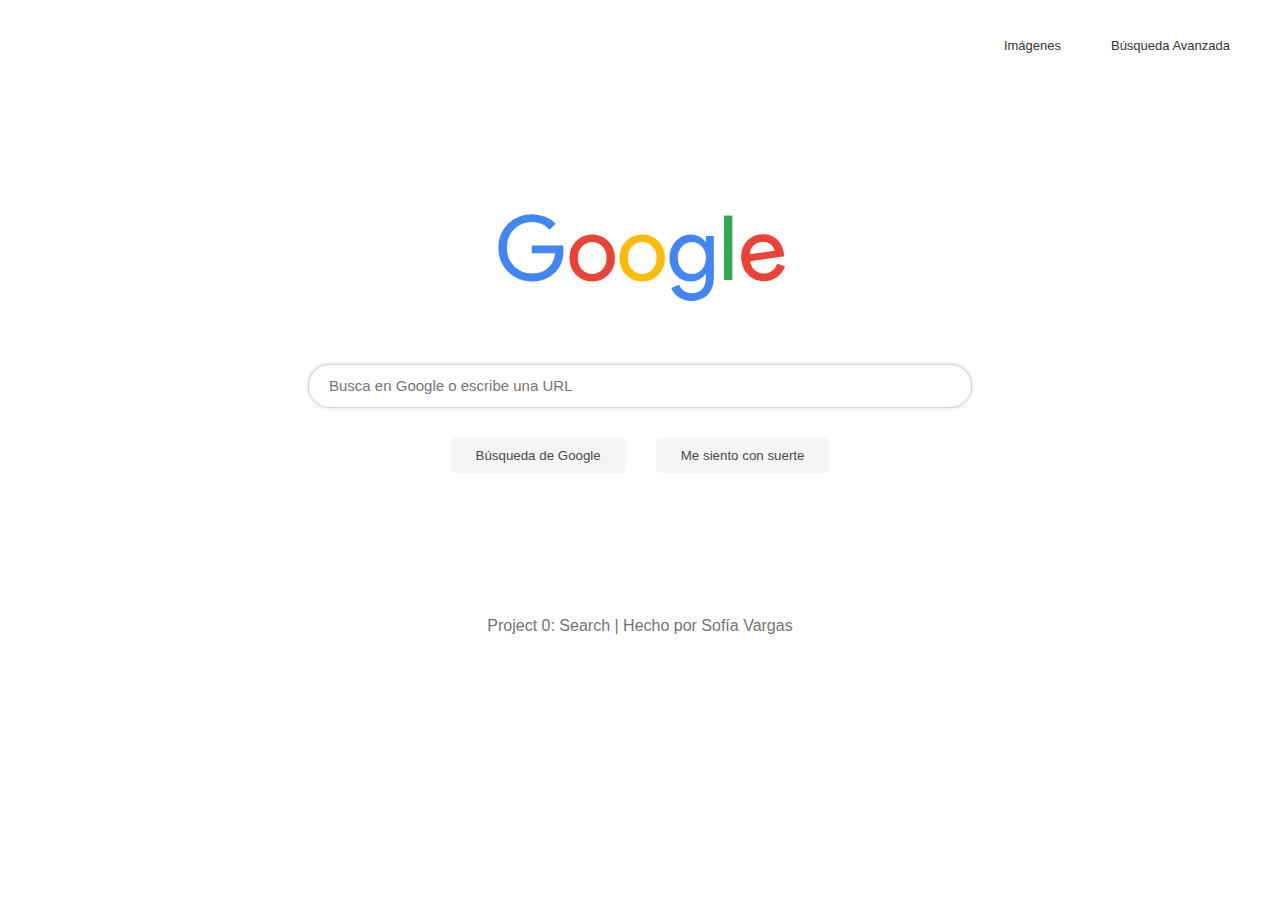
<file: index.html>
<!DOCTYPE html>
<html lang="es">
<head>
    <meta charset="UTF-8">
    <meta name="viewport" content="width=device-width, initial-scale=1.0">
    <title>Search</title>

    <link rel="stylesheet" href="./css/style.css">
</head>
<body>
    <header>
        <ul>
            <li><a href="./images.html">Imágenes</a></li>
            <li><a href="./advanced.html">Búsqueda Avanzada</a></li>
        </ul>
    </header>
    <main>
        <div class="google">
            <h1 class="g">G</h1>
            <h1 class="o1">o</h1>
            <h1 class="o2">o</h1>
            <h1 class="g">g</h1>
            <h1 class="l">l</h1>
            <h1 class="e">e</h1>
        </div>
        <form action="https://www.google.com/search" method="GET">
            <div class="search">
                <input type="text" name="q" placeholder="Busca en Google o escribe una URL">
            </div>
            <div class="opciones">
                <button type="submit">Búsqueda de Google</button>
                <button type="submit" name="btnI">Me siento con suerte</button>
            </div>
        </form>
    </main>
    <footer>
        <p>
            Project 0: Search |
            Hecho por Sofía Vargas
        </p>
    </footer>
</body>
</html>
<!-- Hecho por: Claudia Sofía Vargas Ayerdis -->
<!-- Agradecimientos especiales a Adrián -->
</file>
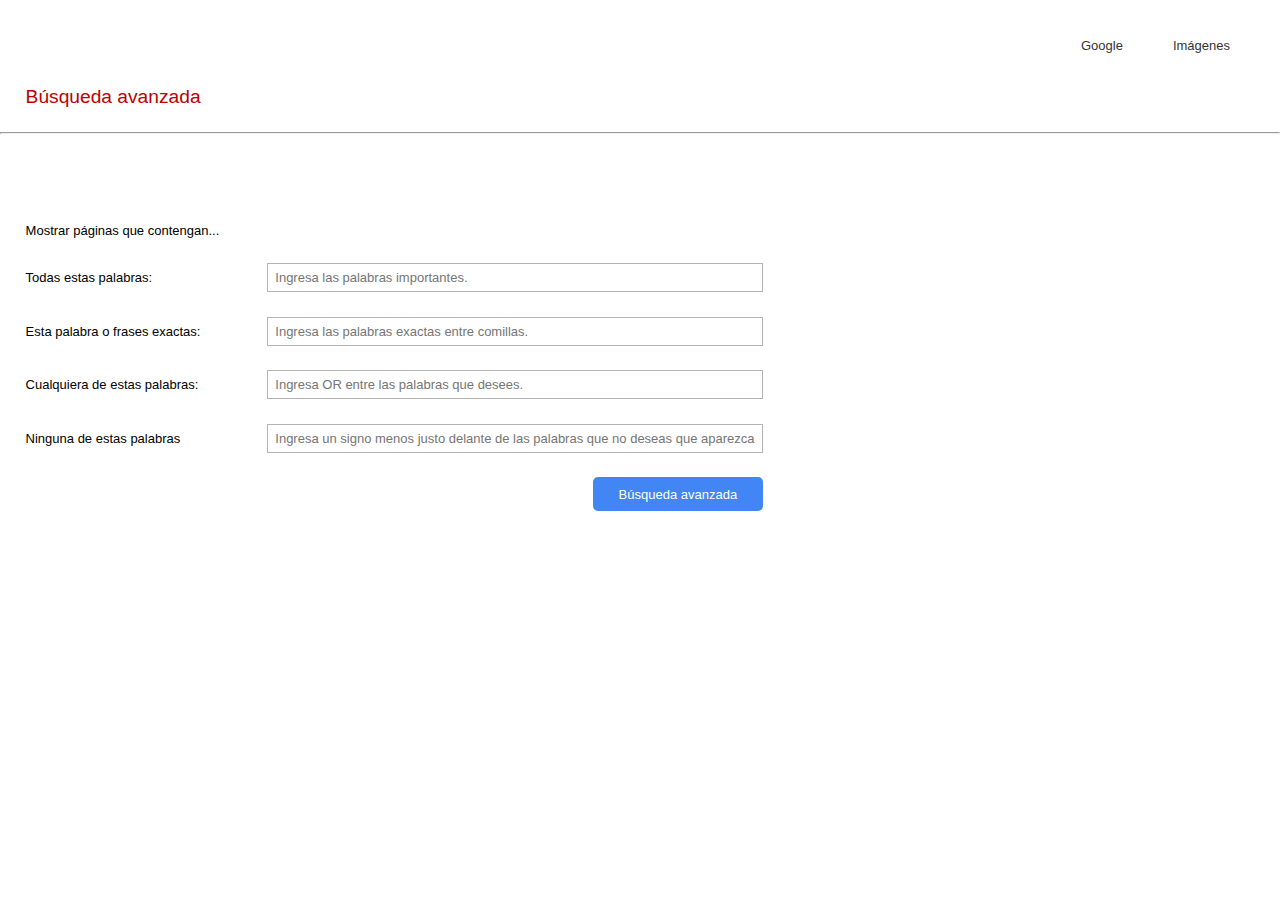
<file: advanced.html>
<!DOCTYPE html>
<html lang="es">
<head>
    <meta charset="UTF-8">
    <meta name="viewport" content="width=device-width, initial-scale=1.0">
    <title>Advanced Search</title>

    <link rel="stylesheet" href="./css/style.css">
    <link rel="stylesheet" href="./css/advanced.css">
</head>
<body>
    <header>
        <ul>
            <li><a href="./index.html">Google</a></li>
            <li><a href="./images.html">Imágenes</a></li>
        </ul>
    </header>
    <div class="advanced">
        <h2 class="advanced_title">Búsqueda avanzada</h2>
    </div>
    <hr>
    <main>
        <div class="container">
            <form action="https://www.google.com/search" method="GET">
                <div class="left">
                    <label>Mostrar páginas que contengan...</label>
                    <div class="form">
                        <label>Todas estas palabras:</label>
                        <input type="text" name="as_q" class="advanced_input" placeholder="Ingresa las palabras importantes.">
                    </div>
    
                    <div class="form">
                        <label>Esta palabra o frases exactas:</label>
                        <input type="text" name="as_epq" class="advanced_input" placeholder="Ingresa las palabras exactas entre comillas.">
                    </div>
    
                    <div class="form">
                        <label>Cualquiera de estas palabras:</label>
                        <input type="text" name="as_oq" class="advanced_input" placeholder="Ingresa OR entre las palabras que desees.">
                    </div>
    
                    <div class="form">
                        <label>Ninguna de estas palabras</label>
                        <input type="text" name="as_eq" class="advanced_input" placeholder='Ingresa un signo menos justo delante de las palabras que no deseas que aparezcan.'>
                    </div>
    
                    <div class="submit_advanced">
                        <input type="submit" value="Búsqueda avanzada" class="busqueda-avanzada">
                    </div>
                </div>
            </form>
        </div>
    </main>
</body>
</html>
</file>
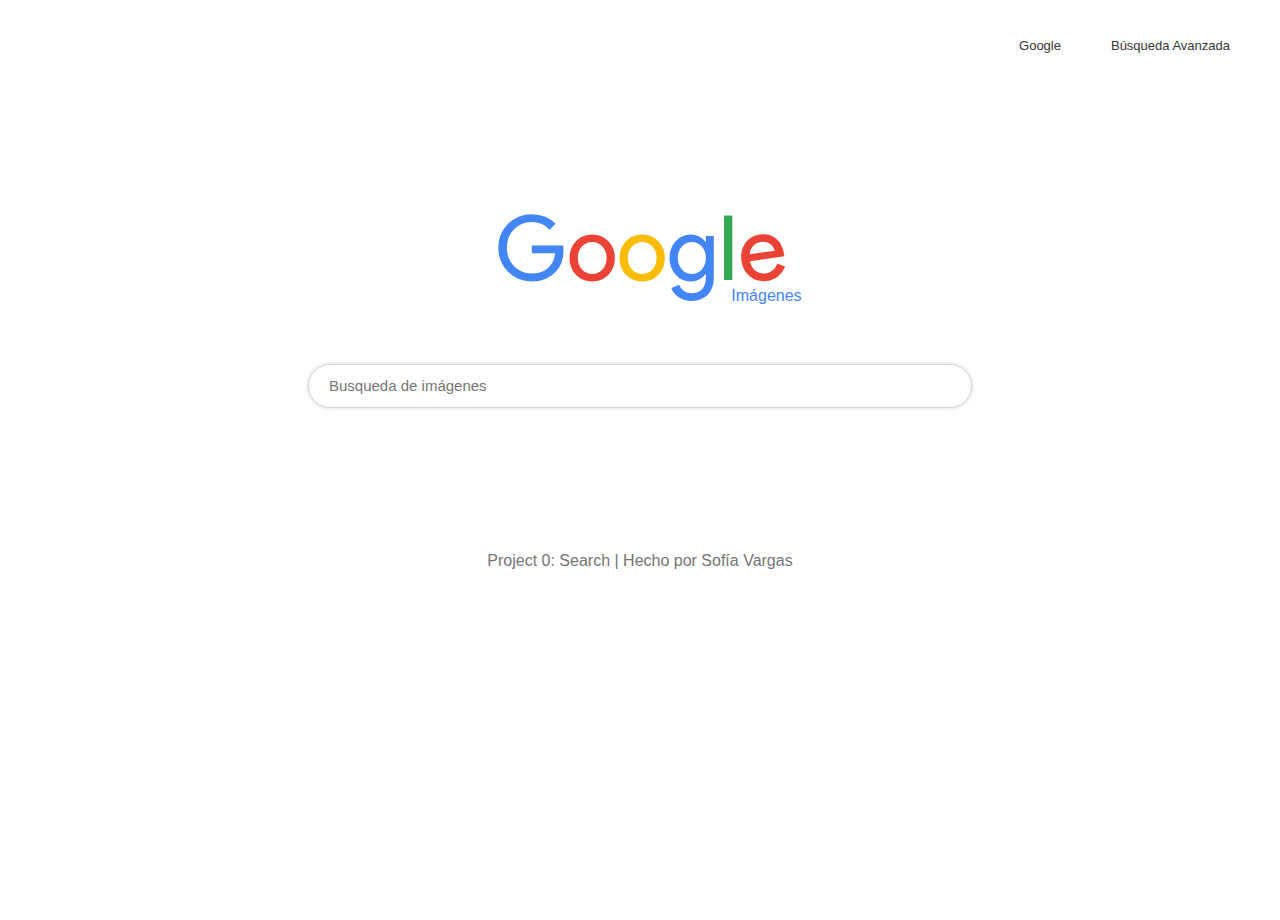
<file: images.html>
<!DOCTYPE html>
<html lang="es">
<head>
    <meta charset="UTF-8">
    <meta name="viewport" content="width=device-width, initial-scale=1.0">
    <title>Imágenes</title>

    <link rel="stylesheet" href="./css/style.css">
</head>
<body>
    <header>
        <ul>
            <li><a href="./index.html">Google</a></li>
            <li><a href="./advanced.html">Búsqueda Avanzada</a></li>
        </ul>
    </header>
    <main>
        <div class="google">
            <h1 class="g">G</h1>
            <h1 class="o1">o</h1>
            <h1 class="o2">o</h1>
            <h1 class="g">g</h1>
            <h1 class="l">l</h1>
            <h1 class="e">e</h1>
            <p>Imágenes</p>
        </div>
        <form action="https://www.google.com/search" method="GET">
            <div class="search">
                <input type="text" name="q" placeholder="Busqueda de imágenes">
                <input type="hidden" name="tbm" value="isch"/>
            </div>
        </form>
    </main>
    <footer>
        <p>
            Project 0: Search |
            Hecho por Sofía Vargas
        </p>
    </footer>
</body>
</html>
<!-- Hecho por: Claudia Sofía Vargas Ayerdis -->
<!-- Agradecimientos especiales a Adrián -->
</file>
<file: css/style.css>
@font-face {
  font-family: product-sans;
  src: url("../fonts/Product_Sans_Regular.ttf");
}

body {
  width: 100%;
  min-height: 100vh;
  margin: 0;
  overflow: hidden;
}

header {
  margin-top: 20px;
  width: 100%;
  height: 20%;
  display: flex;
  justify-content: end;
}

header ul {
  display: flex;
  list-style-type: none;
}

header ul a {
  margin: 10px 50px 0px 0px;
  text-decoration: none;
  font-family: sans-serif;
  font-size: small;
  color: rgb(52, 52, 52);
}

main {
  width: 100%;
  margin-top: 5%;
}

.google {
  display: flex;
  width: 100%;
  justify-content: center;
}

.google h1 {
  font-family: product-sans;
  font-size: 90px;
  font-weight: 500;
}

.google p {
  margin: 0;
  position: absolute;
  padding: 0;
  color: #4285f4;
  transform: translateY(850%) translateX(180%);
  font-family: sans-serif;
}

.google .g {
  color: #4285f4;
}

.google .l {
  color: #34a853;
}

.google .o2 {
  color: #fbbc05;
}

.google .o1,
.google .e {
  color: #ea4335;
}

.google .e {
  rotate: -8deg;
}

form .search {
  display: flex;
  justify-content: center;
}

form .search input {
  width: 50%;
  height: 40px;
  font-size: 15px;
  border-radius: 30px;
  border: 1px solid lightgrey;
  box-shadow: 0 0 0px 0px rgba(100, 100, 100, 0.1),
    0 0 2px 2px rgba(100, 100, 100, 0.1);
  outline: none;
  padding-left: 20px;
}

@media (width < 800px) {
  form .search input {
    width: 80%;
  }
}

form .search input:focus {
  box-shadow: 0 0 2px 2px rgba(0, 183, 255, 0.2),
    0 0 4px 4px rgba(0, 183, 255, 0.2);
}

form .opciones {
  margin-top: 30px;
  width: 100%;
  display: flex;
  justify-content: center;
  gap: 30px;
}

form .opciones button {
  cursor: pointer;
  background-color: whitesmoke;
  border: none;
  padding: 10px 25px 10px 25px;
  color: rgb(74, 74, 74);
  border-radius: 5px;
}

footer {
  margin-top: 10%;
  width: 100%;
  display: flex;
  justify-content: center;
  align-items: center;
  flex-direction: column;
  font-family: Arial, Helvetica, sans-serif;
}

footer h2,
footer p {
  color: rgb(116, 116, 116);
}
</file>
<file: css/advanced.css>
.advanced {
  display: flex;
  width: 90%;
  margin-left: 2%;
}

.container {
  display: flex;
  width: 100%;
}

main .container {
  display: flex;
  width: 100%;
  justify-content: flex-start;
}

main .container form {
  display: flex;
  width: 100%;
}

main .container form .left {
  display: flex;
  flex-direction: column;
  margin: 2%;
  width: 100%;
}

main .container form .left .form {
  display: flex;
  width: 60%;
  margin-top: 2%;
  justify-content: space-between;
  align-items: center;
}

@media (width < 1000px) {
  main .container form .left .form {
    width: 100%;
  }
}

main .container form .left .form .advanced_input {
  padding-left: 1%;
  padding-right: 1%;
  background-color: white;
  border: 1px solid rgb(179, 179, 179);
  min-height: 25px;
  width: 65%;
  font-family: sans-serif;
  font-size: small;
}

main .container form .left .form .advanced_input:focus {
  outline: none;
  border: 2px solid rgb(64, 140, 255);
}

main .container form .left .submit_advanced {
  display: flex;
  width: 60%;
  margin-top: 2%;
  justify-content: flex-end;
}

@media (width < 1000px) {
  main .container form .left .submit_advanced {
    width: 100%;
  }
}

@media (width < 800px) {
  main .container form .left .form .advanced_input {
    width: 50%;
    margin-top: 4%;
  }
}

main .container form label {
  font-family: sans-serif;
  font-size: small;
}

.advanced_title {
  color: rgb(189, 0, 0);
  font-weight: 400;
  font-family: sans-serif;
  font-size: larger;
}

.busqueda-avanzada {
  color: #ffffff;
  background-color: #4285f4;
  border: none;
  min-height: 34px;
  border-radius: 5px;
  font-size: small;
  width: 170px;
}

.advanced_input {
  border: #4285f4;
}
</file>
